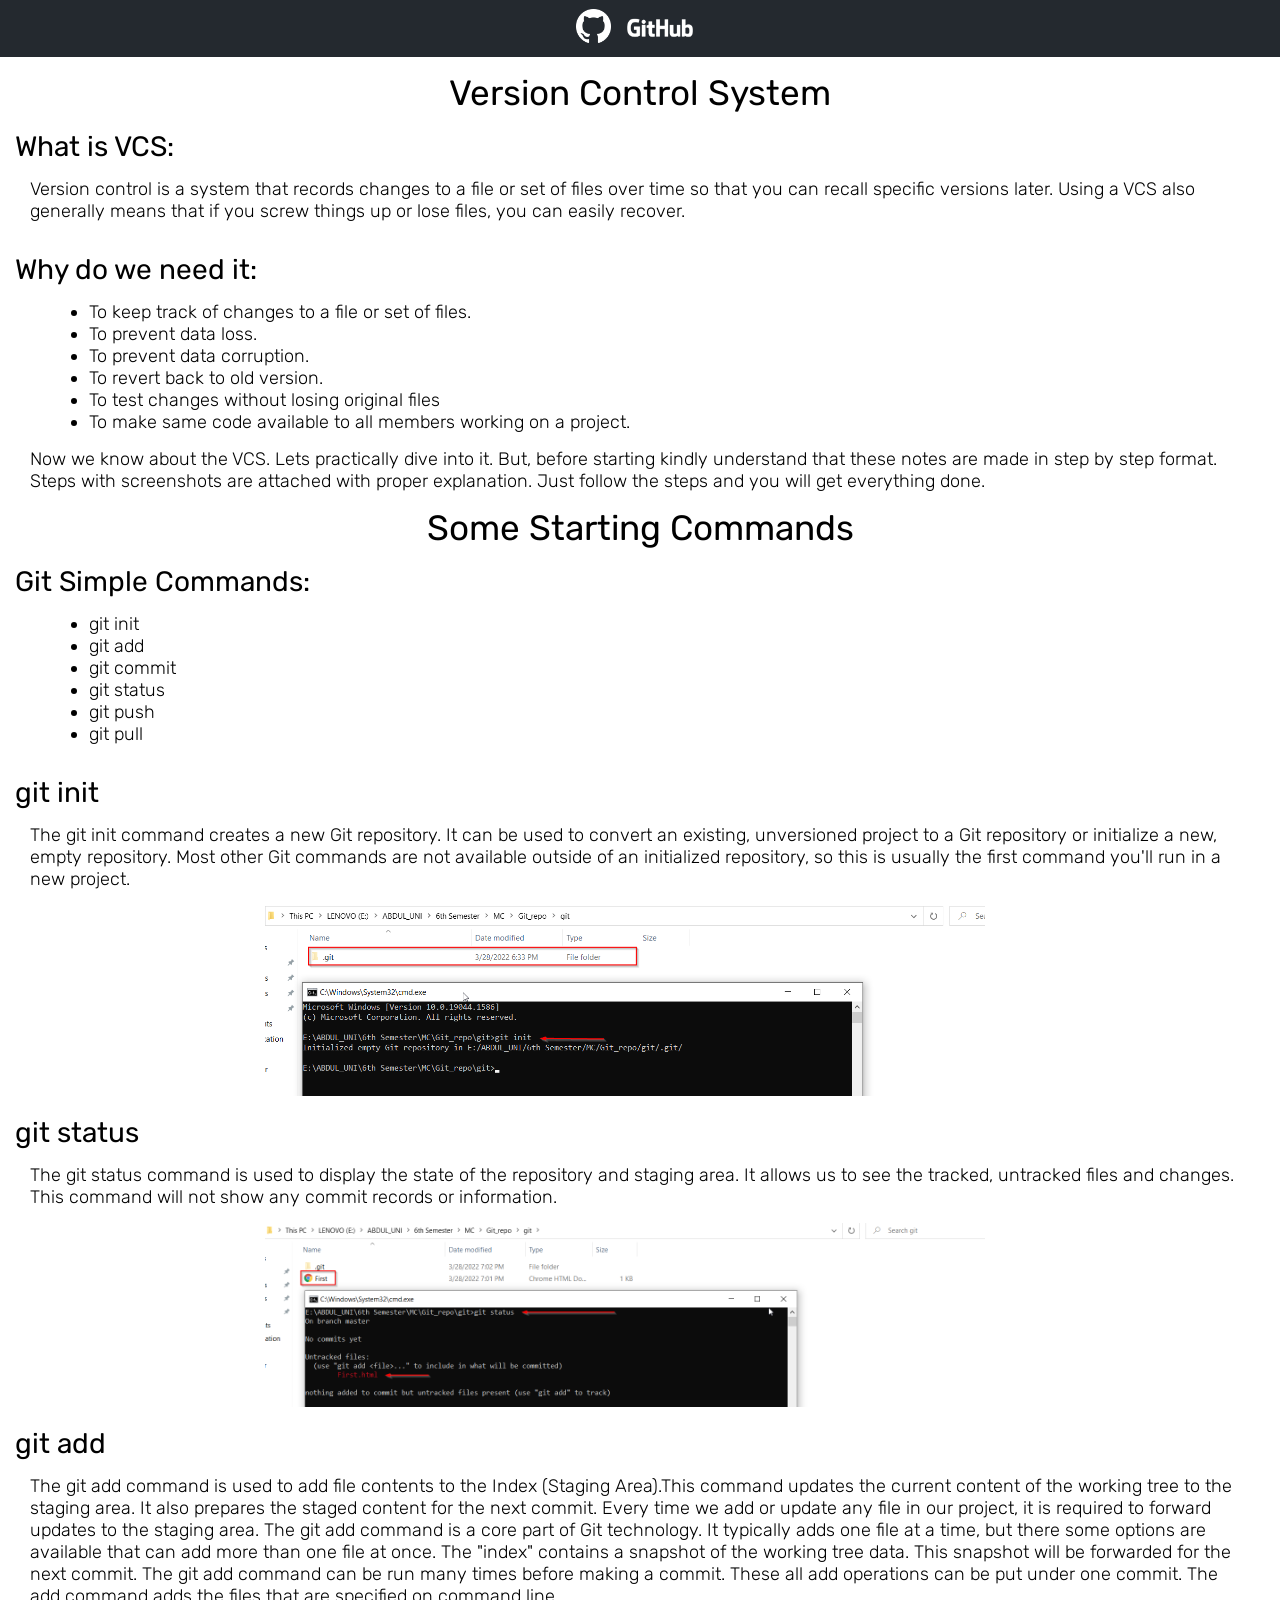
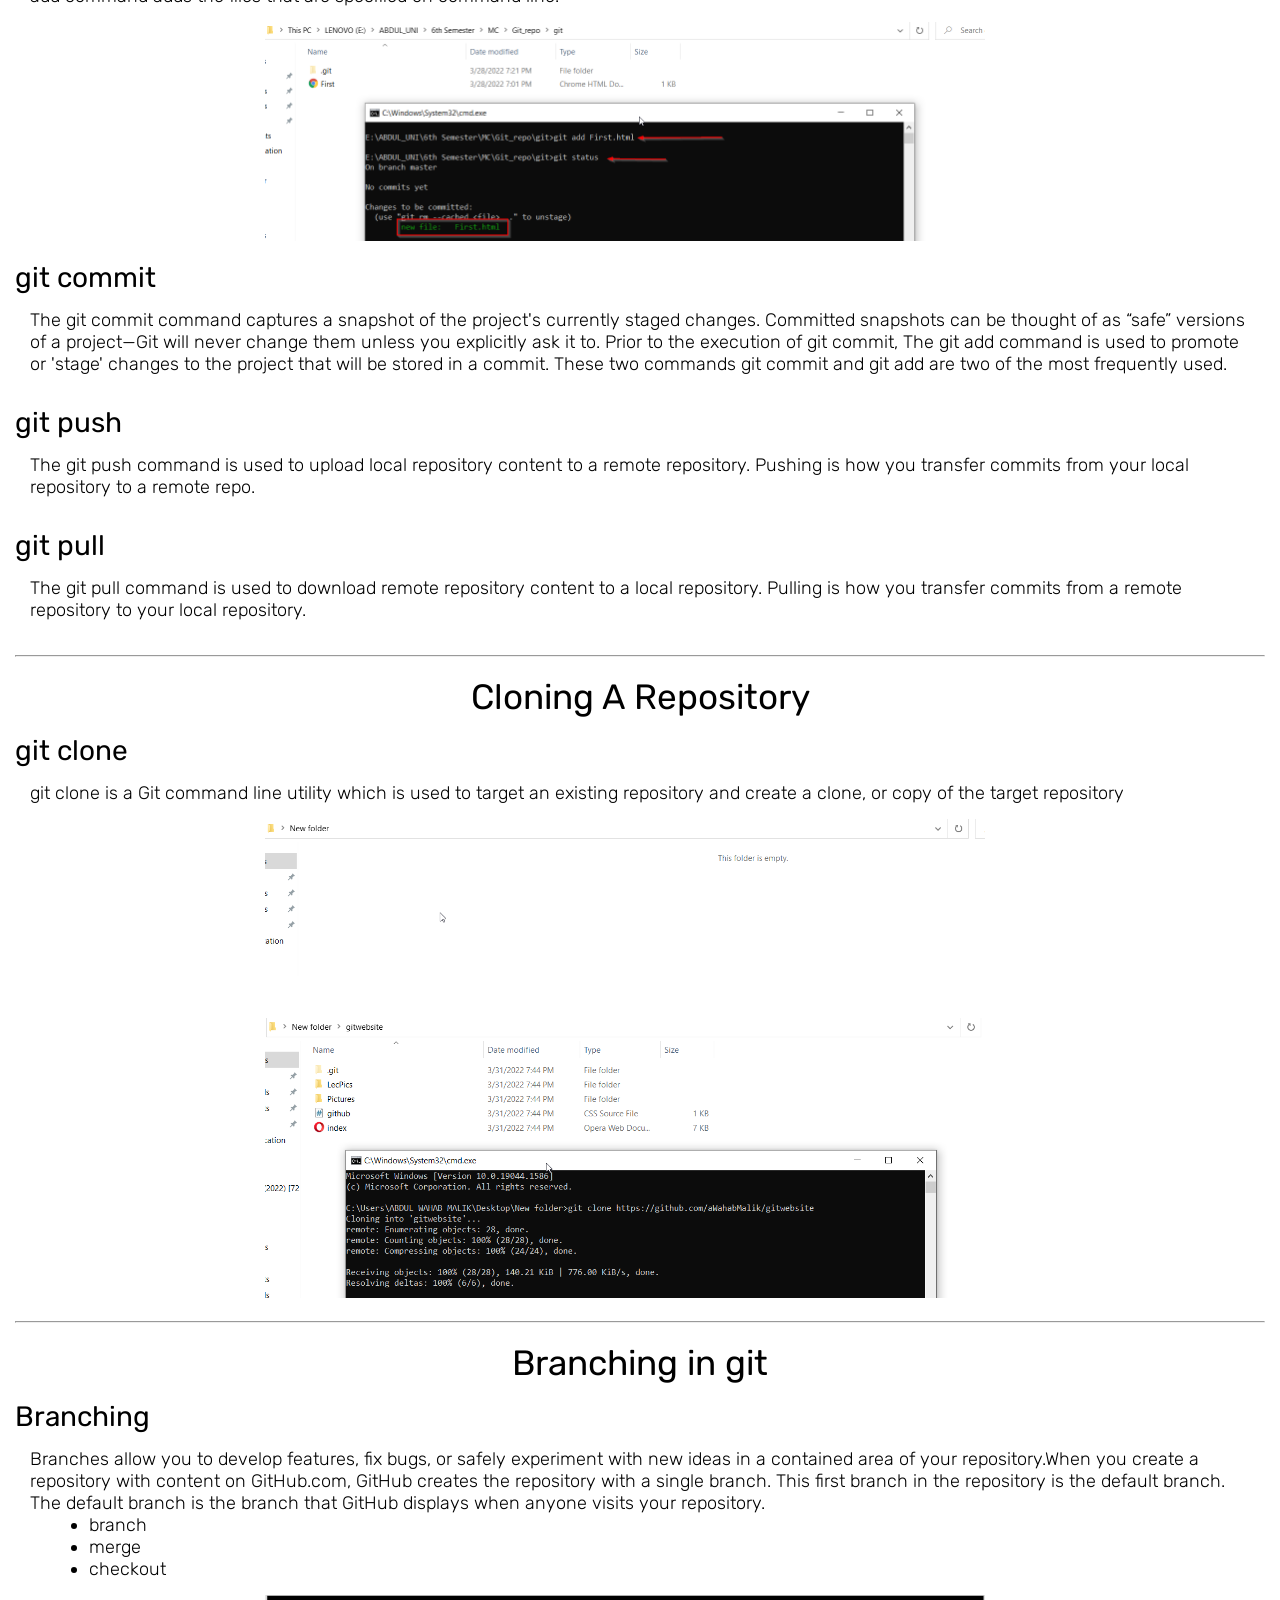
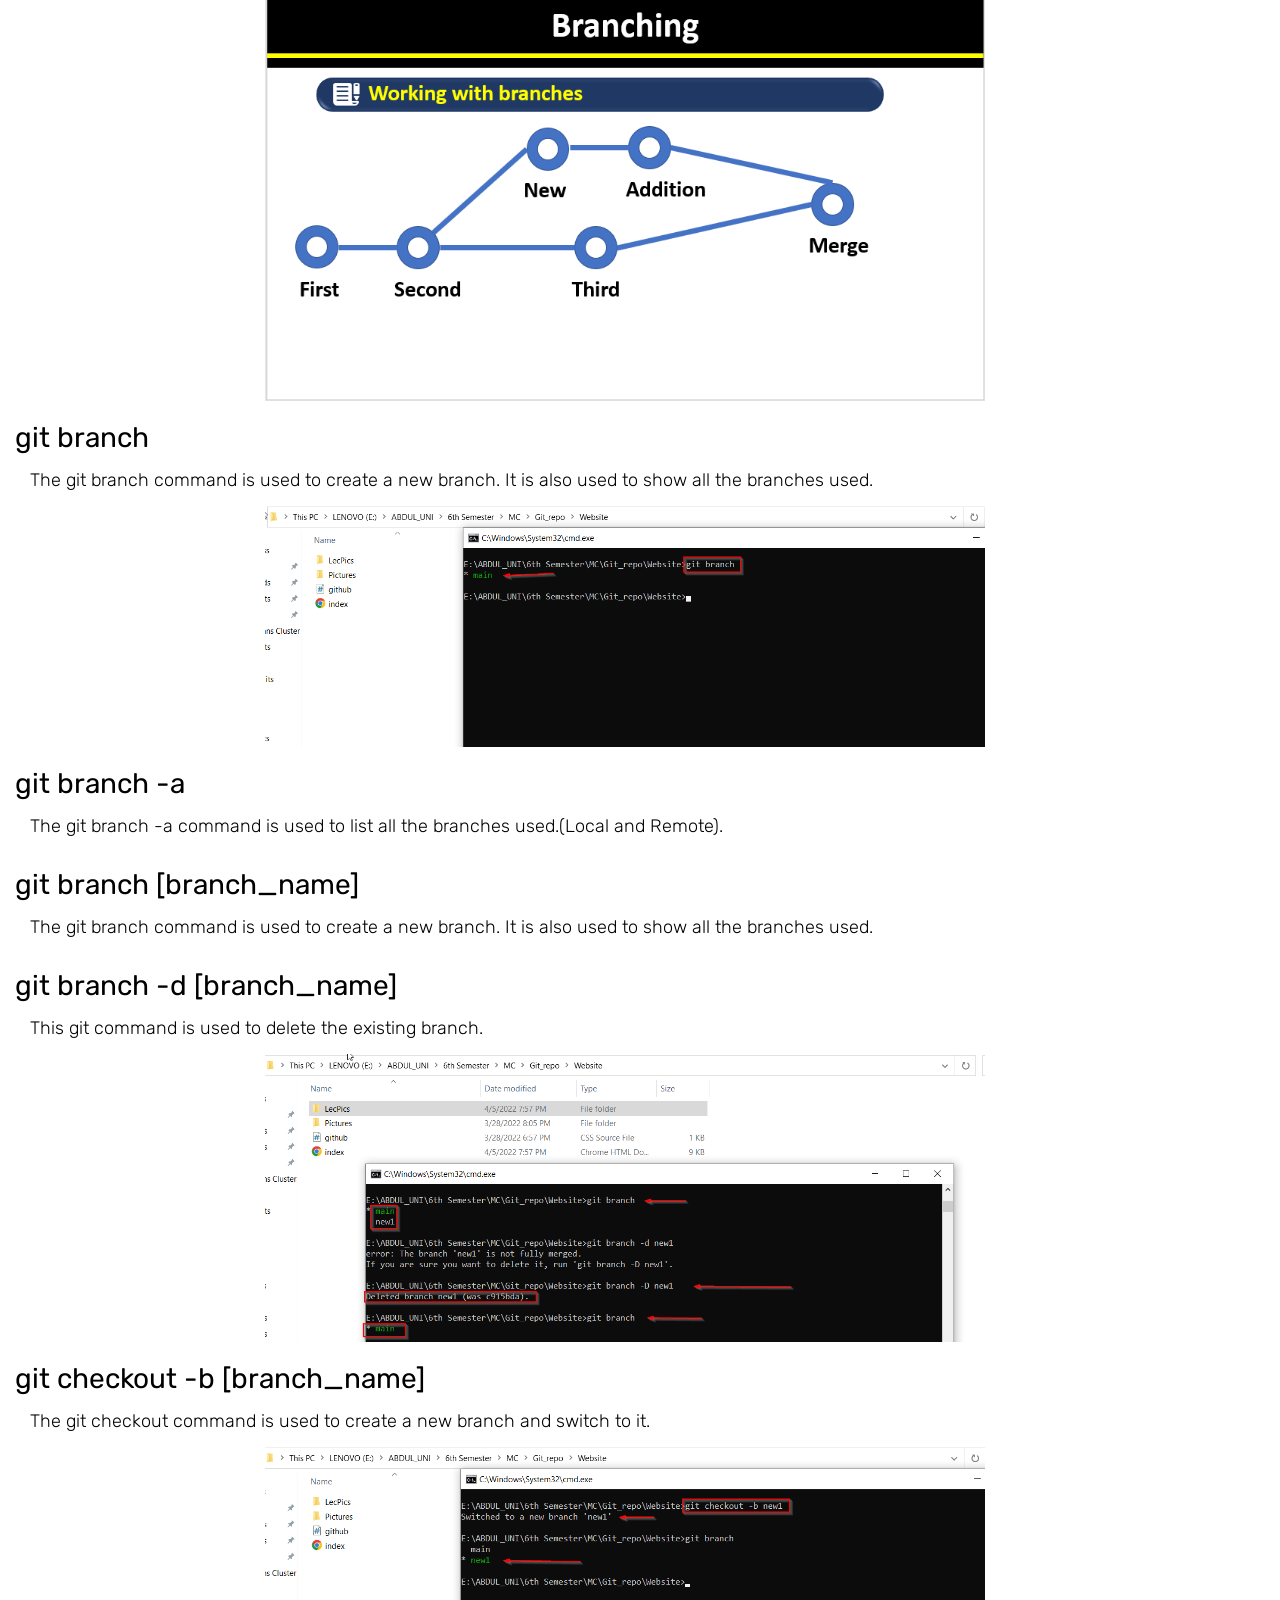
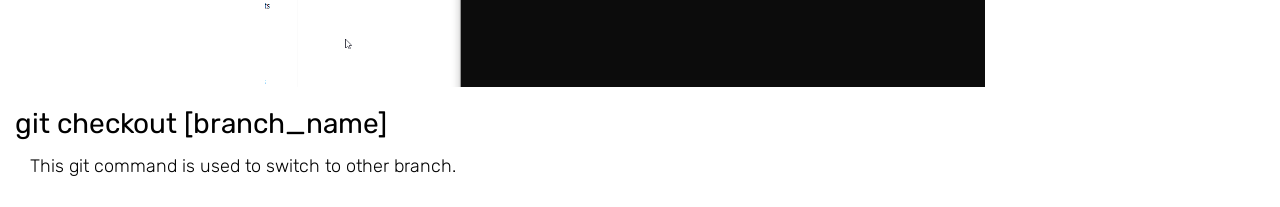
<file: git_Website/index.html>
<!DOCTYPE html>
<html lang="en">
<head>
    <meta charset="UTF-8">
    <meta http-equiv="X-UA-Compatible" content="IE=edge">
    <meta name="viewport" content="width=device-width, initial-scale=1.0">
    <link rel="stylesheet" href="github.css">
    <link rel="icon" href="Pictures\GitHubIcon.png">
    <link href="https://fonts.googleapis.com/css2?family=Rubik:wght@300;400&display=swap" rel="stylesheet">
    <title>Github Tutorial</title>
</head>
<body>
    <header>
        <span id="logo">   <img style = "width: 5%;" src="Pictures\GitHubH.png" alt="Not available">   </span>
        <span id="txtimg"> <img  style="width : 11%;"  src="Pictures\GitHubT.png" alt="Not available"> </span>
    </header>
    <div class="container">
        
        
        <div id="vcs">
            <div class="heading">
                <h3>Version Control System</h3>
            </div>
            <div class="body">
                <div class="bHeader"> What is VCS: </div>
                <div class="txt">
                    <p> Version control is a system that records changes to a file or set of files over time so that you can recall specific versions later. Using a VCS also generally means that if you screw things up or lose files, you can easily recover.<p>
                </div>
                <div class="bHeader">Why do we need it: </div>
                <div class="txt">
                    <ul>
                        <li>To keep track of changes to a file or set of files.</li>
                        <li>To prevent data loss.</li>
                        <li>To prevent data corruption.</li>
                        <li>To revert back to old version.</li>
                        <li>To test changes without losing original files</li>
                        <li>To make same code available to all members working on a project.</li>
                    </ul>
                    <p style = "padding-top: 15px;">Now we know about the VCS. Lets practically dive into it. But, before starting kindly understand that these notes are made in step by step format. Steps with screenshots are attached with proper explanation. Just follow the steps and you will get everything done.
                    </p>
            </div>
        </div>


        <div class="commands">
            <div class="heading"><h3>Some Starting Commands</h3></div>
            <div class="bHeader"> Git Simple Commands: </div>
            <div class="txt">
                <ul>
                    <li>git init</li>
                    <li>git add</li>
                    <li>git commit</li>
                    <li>git status</li>
                    <li>git push</li>
                    <li>git pull</li>
                </ul>
            </div>

            <div class = "bHeader">git init</div>
            <div class="txt">
                The git init command creates a new Git repository. It can be used to convert an existing, unversioned project to a Git repository or initialize a new, empty repository. Most other Git commands are not available outside of an initialized repository, so this is usually the first command you'll run in a new project.
            </div>
            <div class="LecPics">
                <div><img style = "width: 72%;" src="LecPics/2.png" alt="Not available"></div>
            </div>

            <div class = "bHeader">git status</div>
            <div class="txt">
                The git status command is used to display the state of the repository and staging area. It allows us to see the tracked, untracked files and changes. This command will not show any commit records or information.
            </div>
            <div class="LecPics">
                <div><img style = "width: 72%;" src="LecPics/status.png" alt="Not available"></div>
            </div>
            
            <div class = "bHeader">git add</div>
            <div class="txt">
                        The git add command is used to add file contents to the Index (Staging Area).This command updates the current content of the working tree to the staging area. It also prepares the staged content for the next commit. Every time we add or update any file in our project, it is required to forward updates to the staging area.
                        The git add command is a core part of Git technology. It typically adds one file at a time, but there some options are available that can add more than one file at once.
                        The "index" contains a snapshot of the working tree data. This snapshot will be forwarded for the next commit.
                        The git add command can be run many times before making a commit. These all add operations can be put under one commit. The add command adds the files that are specified on command line.
            </div>
            <div class="LecPics">
                <div><img style = "width: 72%;" src="LecPics/add.png" alt="Not available"></div>
            </div>

            <div class = "bHeader">git commit</div>
            <div class="txt">
                    The git commit command captures a snapshot of the project's currently staged changes. Committed snapshots can be thought of as “safe” versions of a project—Git will never change them unless you explicitly ask it to. Prior to the execution of git commit, The git add command is used to promote or 'stage' changes to the project that will be stored in a commit. These two commands git commit and git add are two of the most frequently used.
            </div>

            <div class = "bHeader">git push</div>
            <div class="txt">
                The git push command is used to upload local repository content to a remote repository. Pushing is how you transfer commits from your local repository to a remote repo.
            </div>

            <div class = "bHeader">git pull</div>
            <div class="txt">
                The git pull command is used to download remote repository content to a local repository. Pulling is how you transfer commits from a remote repository to your local repository.
            </div>

            <br>
            <hr>
            <br>

            <div class="heading"><h3>Cloning A Repository</h3></div>
            <div class = "bHeader">git clone</div>
            <div class="txt">
                git clone is a Git command line utility which is used to target an existing repository and create a clone, or copy of the target repository
            </div>
            <div class="LecPics">
                <div><img style = "width: 72%;" src="LecPics/clone1.png" alt="Not available"></div>
                <br><br>
                <div><img style = "width: 72%;" src="LecPics/clone2.png" alt="Not available"></div>
            </div>

            <br>
            <hr>
            <br>
            
            <div class="heading"><h3>Branching in git</h3></div>
            <div class = "bHeader">Branching</div>
            <div class="txt">
                Branches allow you to develop features, fix bugs, or safely experiment with new ideas in a contained area of your repository.When you create a repository with content on GitHub.com, GitHub creates the repository with a single branch. This first branch in the repository is the default branch. The default branch is the branch that GitHub displays when anyone visits your repository.
                <ul>
                    <li>branch</li>
                    <li>merge</li>
                    <li>checkout</li>
                </ul>
            </div>
            <div class="LecPics">
                <div><img style = "width: 72%;" src="LecPics/branching1.png" alt="Not available"></div>
            </div>

            <div class = "bHeader">git branch</div>
            <div class="txt">
                The git branch command is used to create a new branch. It is also used to show all the branches used.
            </div>
            <div class="LecPics">
                <div><img style = "width: 72%;" src="LecPics/branch1.png" alt="Not available"></div>
            </div>


            <div class = "bHeader">git branch -a</div>
            <div class="txt">
                The git branch -a command is used to list all the branches used.(Local and Remote). 
            </div>

            <div class = "bHeader">git branch [branch_name]</div>
            <div class="txt">
                The git branch command is used to create a new branch. It is also used to show all the branches used. 
            </div>

            <div class = "bHeader">git branch -d [branch_name]</div>
            <div class="txt">
                This git command is used to delete the existing branch.
            </div>
            <div class="LecPics">
                <div><img style = "width: 72%;" src="LecPics/delete1.png" alt="Not available"></div>
            </div>

            <div class = "bHeader">git checkout -b [branch_name]</div>
            <div class="txt">
                The git checkout command is used to create a new branch and switch to it.
            </div>
            <div class="LecPics">
                <div><img style = "width: 72%;" src="LecPics/checkout1.png" alt="Not available"></div>
            </div>

            <div class = "bHeader">git checkout [branch_name]<div>
            <div class="txt">
                This git command is used to switch to other branch.
            </div>
        </div>
    </div>
</div>
</body>
</html>
</file>
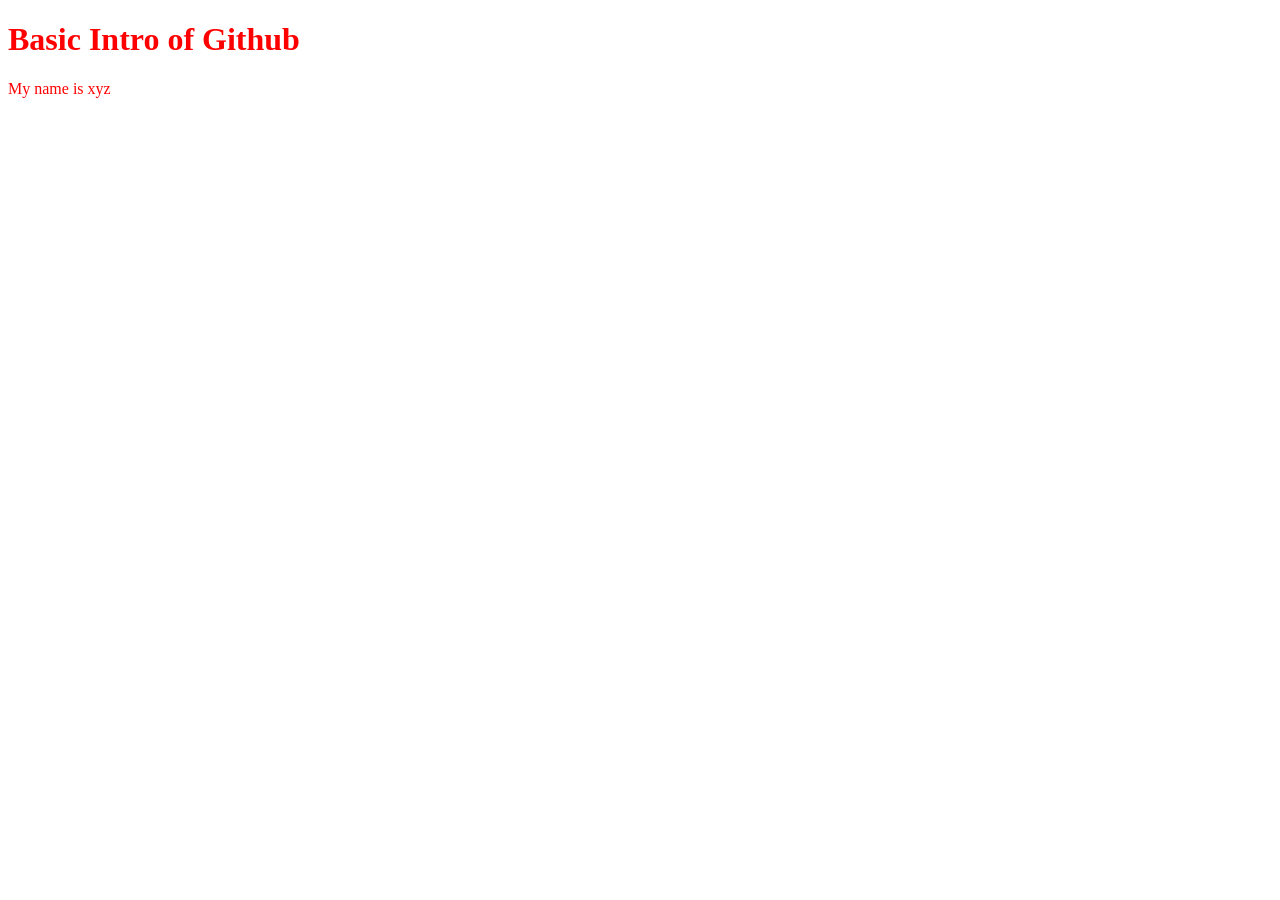
<file: Lec1/Lec1.html>
<!DOCTYPE html>
<html lang="en">
<head>
    <meta charset="UTF-8">
    <meta http-equiv="X-UA-Compatible" content="IE=edge">
    <meta name="viewport" content="width=device-width, initial-scale=1.0">
    <link rel="stylesheet" href="Lec1.css">
    <title>Lec1</title>
</head>
<body>
    <h1>Basic Intro of Github</h1>
    <p>My name is xyz</p>
</body>
</html>
</file>
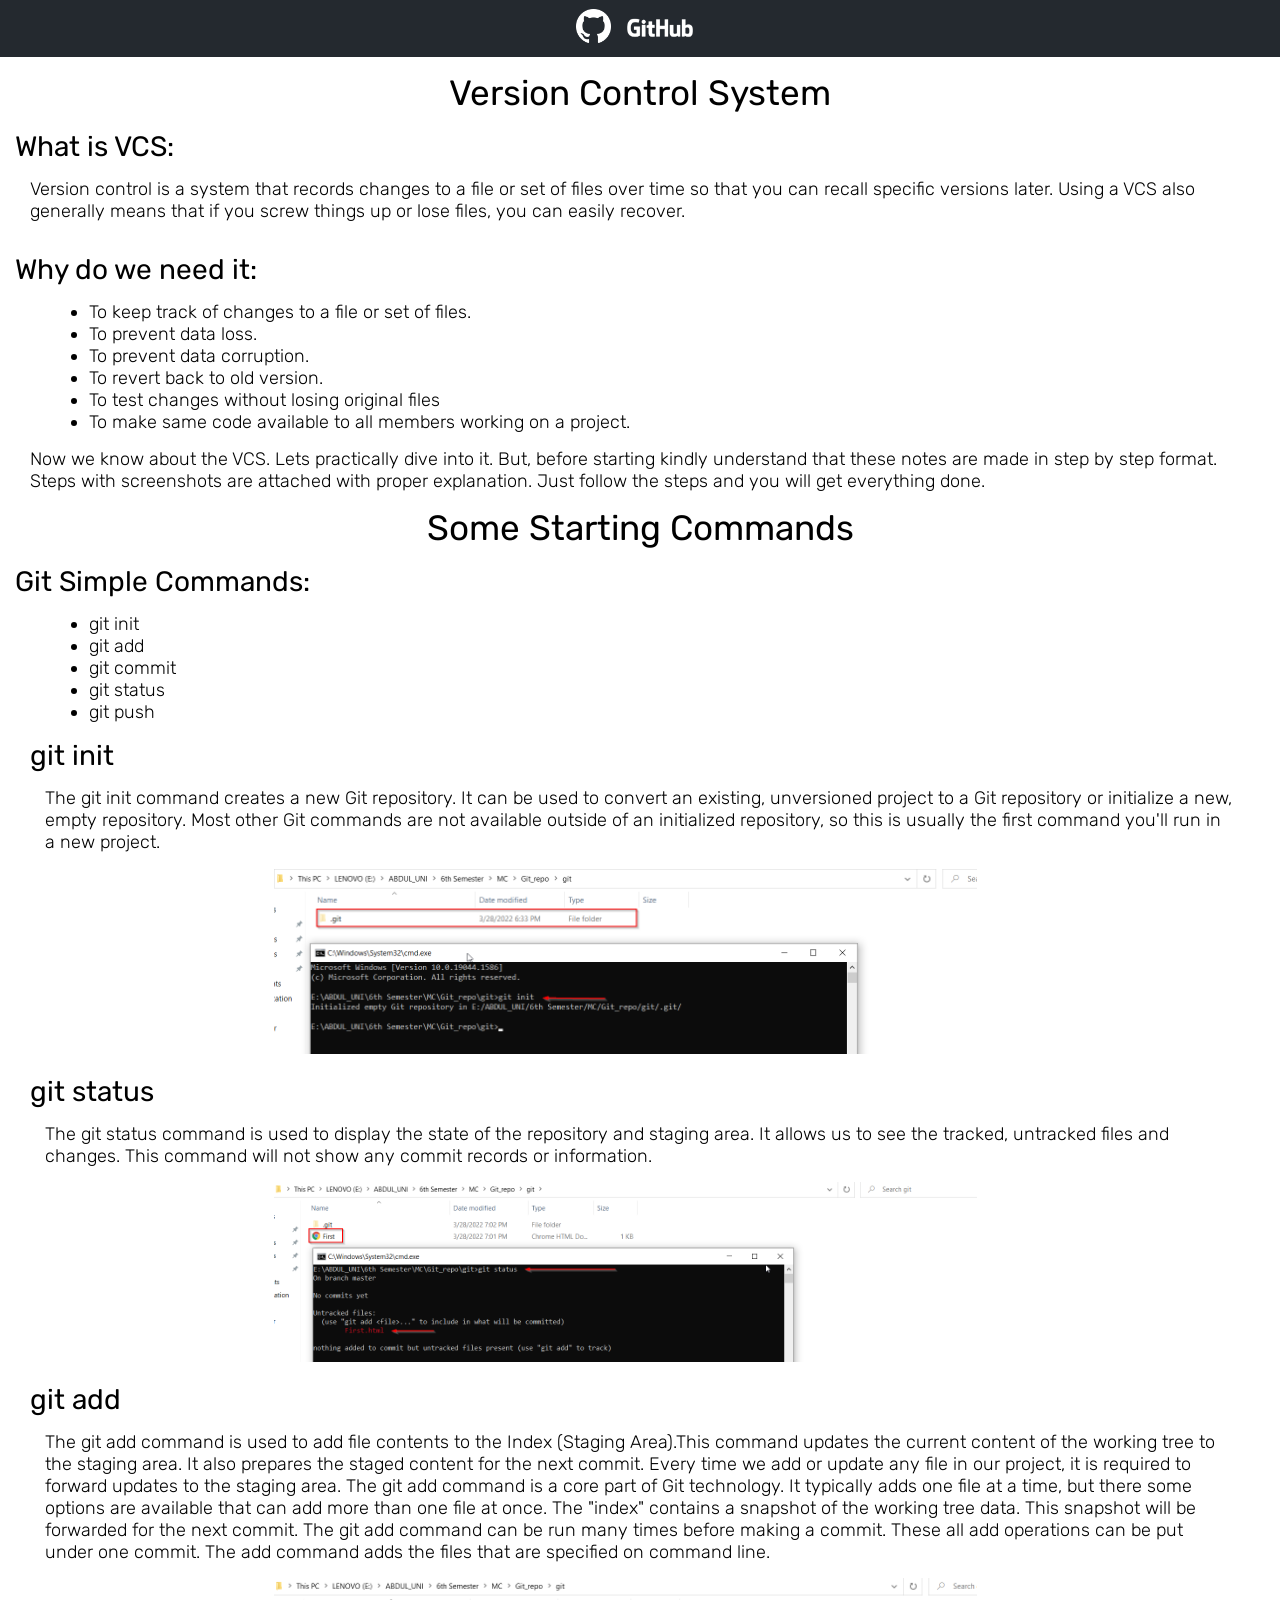
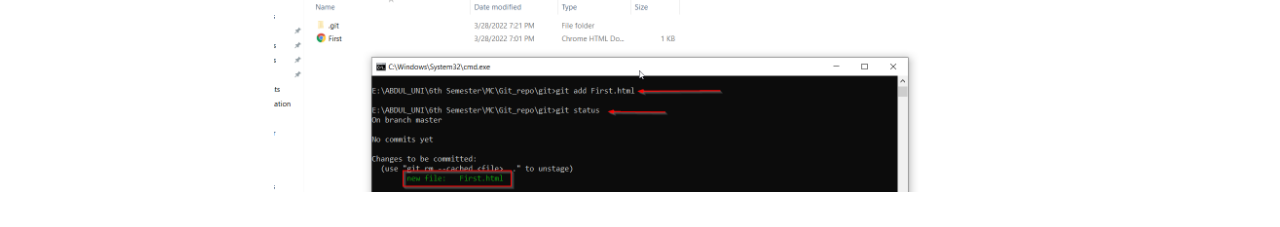
<file: Lec2_Github/github.html>
<!DOCTYPE html>
<html lang="en">
<head>
    <meta charset="UTF-8">
    <meta http-equiv="X-UA-Compatible" content="IE=edge">
    <meta name="viewport" content="width=device-width, initial-scale=1.0">
    <link rel="stylesheet" href="github.css">
    <link rel="icon" href="Pictures\GitHubIcon.png">
    <link href="https://fonts.googleapis.com/css2?family=Rubik:wght@300;400&display=swap" rel="stylesheet">
    <title>Github Tutorial</title>
</head>
<body>
    <header>
        <span id="logo">   <img style = "width: 5%;" src="Pictures\GitHubH.png" alt="Not available">   </span>
        <span id="txtimg"> <img  style="width : 11%;"  src="Pictures\GitHubT.png" alt="Not available"> </span>
    </header>
    <div class="container">
        
        
        <div id="vcs">
            <div class="heading">
                <h3>Version Control System</h3>
            </div>
            <div class="body">
                <div class="bHeader"> What is VCS: </div>
                <div class="txt">
                    <p> Version control is a system that records changes to a file or set of files over time so that you can recall specific versions later. Using a VCS also generally means that if you screw things up or lose files, you can easily recover.<p>
                </div>
                <div class="bHeader">Why do we need it: </div>
                <div class="txt">
                    <ul>
                        <li>To keep track of changes to a file or set of files.</li>
                        <li>To prevent data loss.</li>
                        <li>To prevent data corruption.</li>
                        <li>To revert back to old version.</li>
                        <li>To test changes without losing original files</li>
                        <li>To make same code available to all members working on a project.</li>
                    </ul>
                    <p style = "padding-top: 15px;">Now we know about the VCS. Lets practically dive into it. But, before starting kindly understand that these notes are made in step by step format. Steps with screenshots are attached with proper explanation. Just follow the steps and you will get everything done.
                    </p>
            </div>
        </div>


        <div class="commands">
            <div class="heading"><h3>Some Starting Commands</h3></div>
            <div class="body">
                <div class="bHeader"> Git Simple Commands: </div>
                <div class="txt">
                    <ul>
                        <li>git init</li>
                        <li>git add</li>
                        <li>git commit</li>
                        <li>git status</li>
                        <li>git push</li>
                    </ul>


                    <div class = "bHeader">git init</div>
                    <div class="txt">
                        The git init command creates a new Git repository. It can be used to convert an existing, unversioned project to a Git repository or initialize a new, empty repository. Most other Git commands are not available outside of an initialized repository, so this is usually the first command you'll run in a new project.
                    </div>
                    <div class="LecPics">
                        <div><img style = "width: 72%;" src="LecPics/2.png" alt="Not available"></div>
                    </div>

                    <div class = "bHeader">git status</div>
                    <div class="txt">
                        The git status command is used to display the state of the repository and staging area. It allows us to see the tracked, untracked files and changes. This command will not show any commit records or information.
                    </div>
                    <div class="LecPics">
                        <div><img style = "width: 72%;" src="LecPics/status.png" alt="Not available"></div>
                    </div>

                    <div class = "bHeader">git add</div>
                    <div class="txt">
                        The git add command is used to add file contents to the Index (Staging Area).This command updates the current content of the working tree to the staging area. It also prepares the staged content for the next commit. Every time we add or update any file in our project, it is required to forward updates to the staging area.
                        The git add command is a core part of Git technology. It typically adds one file at a time, but there some options are available that can add more than one file at once.
                        The "index" contains a snapshot of the working tree data. This snapshot will be forwarded for the next commit.
                        The git add command can be run many times before making a commit. These all add operations can be put under one commit. The add command adds the files that are specified on command line.
                    </div>
                    <div class="LecPics">
                        <div><img style = "width: 72%;" src="LecPics/add.png" alt="Not available"></div>
                    </div>


                </div>
            </div>
        </div>



    </div>
</body>
</html>
</file>
<file: git_Website/github.css>
*{
    margin: 0px;
    padding: 0px;
    font-family: 'Rubik', sans-serif;
    font-weight: lighter;
}
header{
    background-color : #24292f;
    padding: 9px;
    padding-left: 45%;
}

#txtimg{
    margin-left: 1%;
}

.container{
    padding: 15px;

}

.heading{
    text-align: center;
    font-size: 30px;
    font-weight: bold;
}

.bHeader{
    font-size: 28px;
    font-weight: normal;
    margin-top: 16px;
}

.txt{
    padding: 15px;
    font-size: 18px;
}

.LecPics{
    margin-left: 20%; 
}

.txt ul{
    padding-left: 59px;
}
</file>
<file: Lec1/Lec1.css>
*{
    color : red;
}
</file>
<file: Lec2_Github/github.css>
*{
    margin: 0px;
    padding: 0px;
    font-family: 'Rubik', sans-serif;
    font-weight: lighter;
}
header{
    background-color : #24292f;
    padding: 9px;
    padding-left: 45%;
}

#txtimg{
    margin-left: 1%;
}

.container{
    padding: 15px;

}

.heading{
    text-align: center;
    font-size: 30px;
    font-weight: bold;
}

.bHeader{
    font-size: 28px;
    font-weight: normal;
    margin-top: 16px;
}

.txt{
    padding: 15px;
    font-size: 18px;
}

.LecPics{
    margin-left: 20%; 
}

.txt ul{
    padding-left: 59px;
}
</file>
